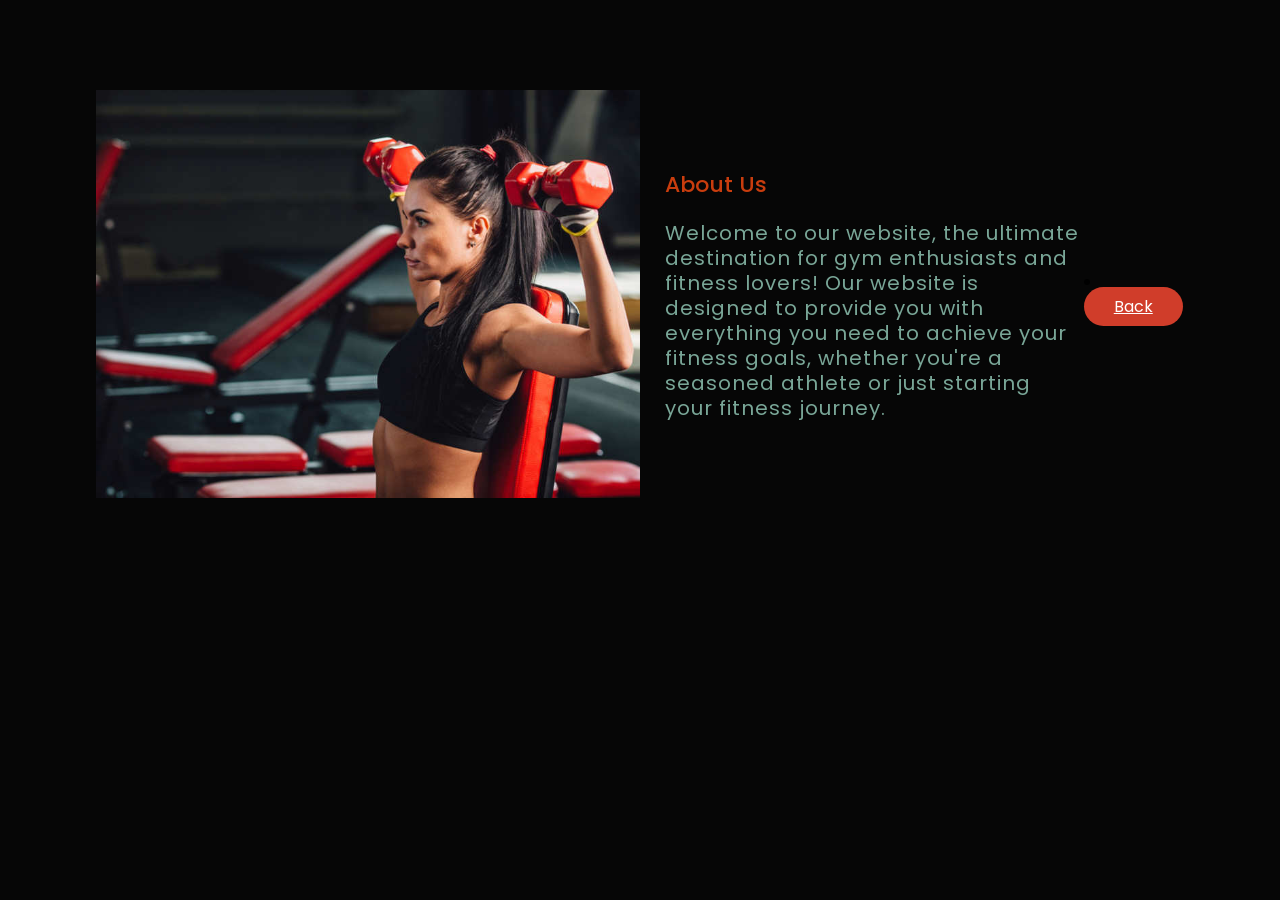
<file: about.html>
<!DOCTYPE html>
<!---Coding By CoderGirl!--->
<html lang="en">
<head>
  <meta charset="UTF-8">
  <meta name="viewport" content="width=device-width, initial-scale=1.0">
  <meta http-equiv="X-UA-Compatible" content="ie=edge">
  <!--<title> An About Us Page | CoderGirl </title>-->
  <!---Custom Css File!--->
  <link rel="stylesheet" href="about.css">
</head>
<body>
  <section class="about-us">
    <div class="about">
      <img src="images\women.jpg" class="pic">
      <div class="text">
        <h3>About Us</h3>
          <p>Welcome to our website, the ultimate destination for gym enthusiasts and fitness lovers! Our website is designed to provide you with everything you need to achieve your fitness goals, whether you're a seasoned athlete or just starting your fitness journey.</p>
        </div>
        <li>
					<a href="index.html" class="btnnn">Back</a>
				</li>
      </div>
    </div>
  </section>
</body>
</html>
</file>
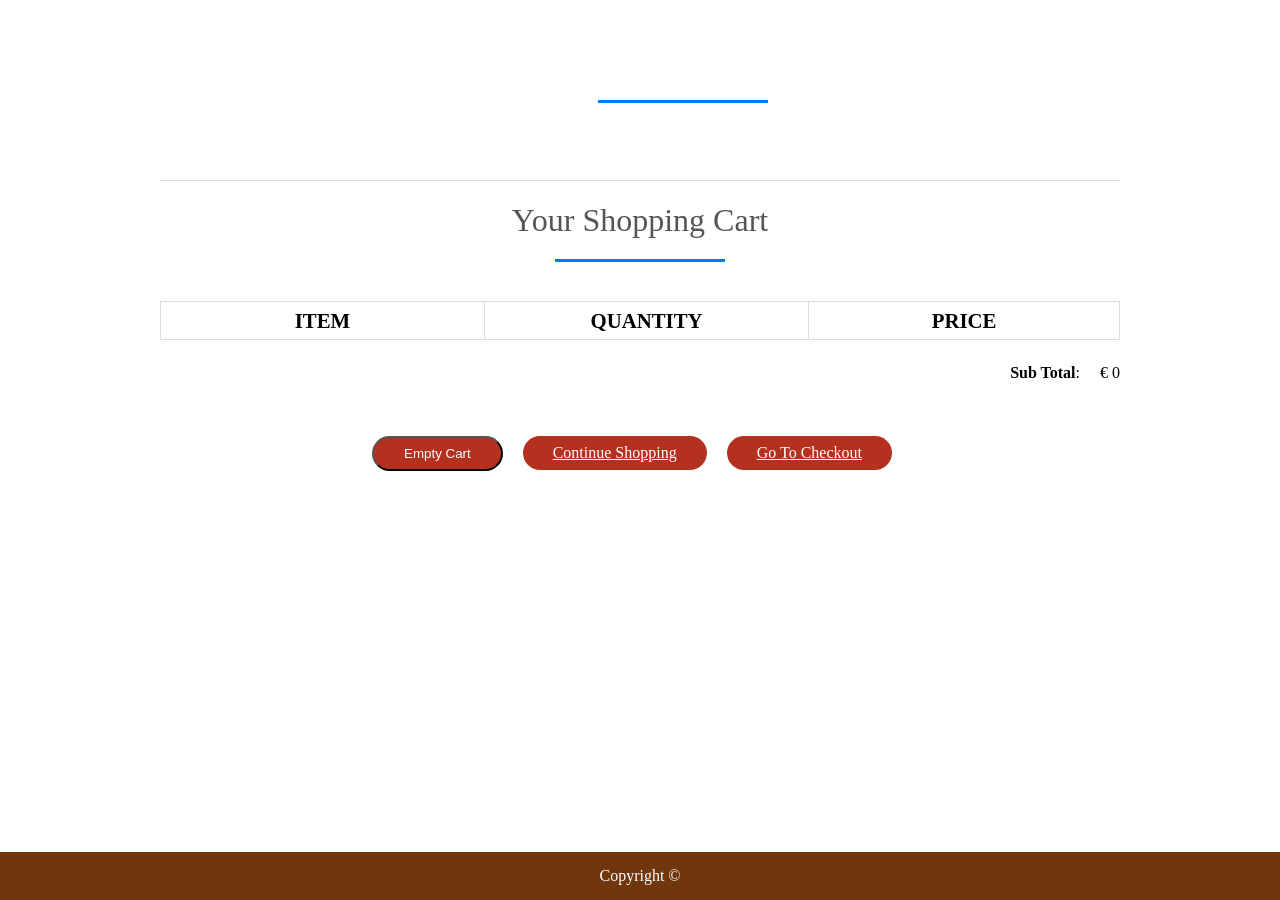
<file: cart.html>
<!DOCTYPE html>
<html>
<head>
<title>Your Shopping Cart</title>
<meta charset="utf-8" />
<link rel="stylesheet" href="style.css" media="screen" type="text/css" />
<script type="text/javascript" src="http://ajax.googleapis.com/ajax/libs/jquery/2.0.3/jquery.min.js"></script>
<script type="text/javascript" src="jquery.store.js"></script>
</head>

<body>

<div id="site">
	<header id="masthead">
		<h1></h1>
	</header>
	<div id="content">
		<h1>Your Shopping Cart</h1>
		<form id="shopping-cart" action="cart.html" method="post">
			<table class="shopping-cart">
			  <thead>
				<tr>
					<th scope="col">Item</th>
					<th scope="col">Quantity</th>
					<th scope="col" colspan="2">Price</th>
				</tr>
			  </thead>
			  <tbody>
			  
			  </tbody>
			</table>
			<p id="sub-total">
				<strong>Sub Total</strong>: <span id="stotal"></span>
			</p>
			<ul id="shopping-cart-actions">
				<li>
					<input type="submit" name="delete" id="empty-cart" class="btnn" value="Empty Cart" />
				</li>
				<li>
					<a href="product.html" class="btnn">Continue Shopping</a>
				</li>
				<li>
					<a href="checkout.html" class="btnn">Go To Checkout</a>
				</li>
			</ul>
		</form>
	</div>
	
	

</div>

<footer id="site-info">
		Copyright &copy; 
	</footer>

</body>
</html>
</file>
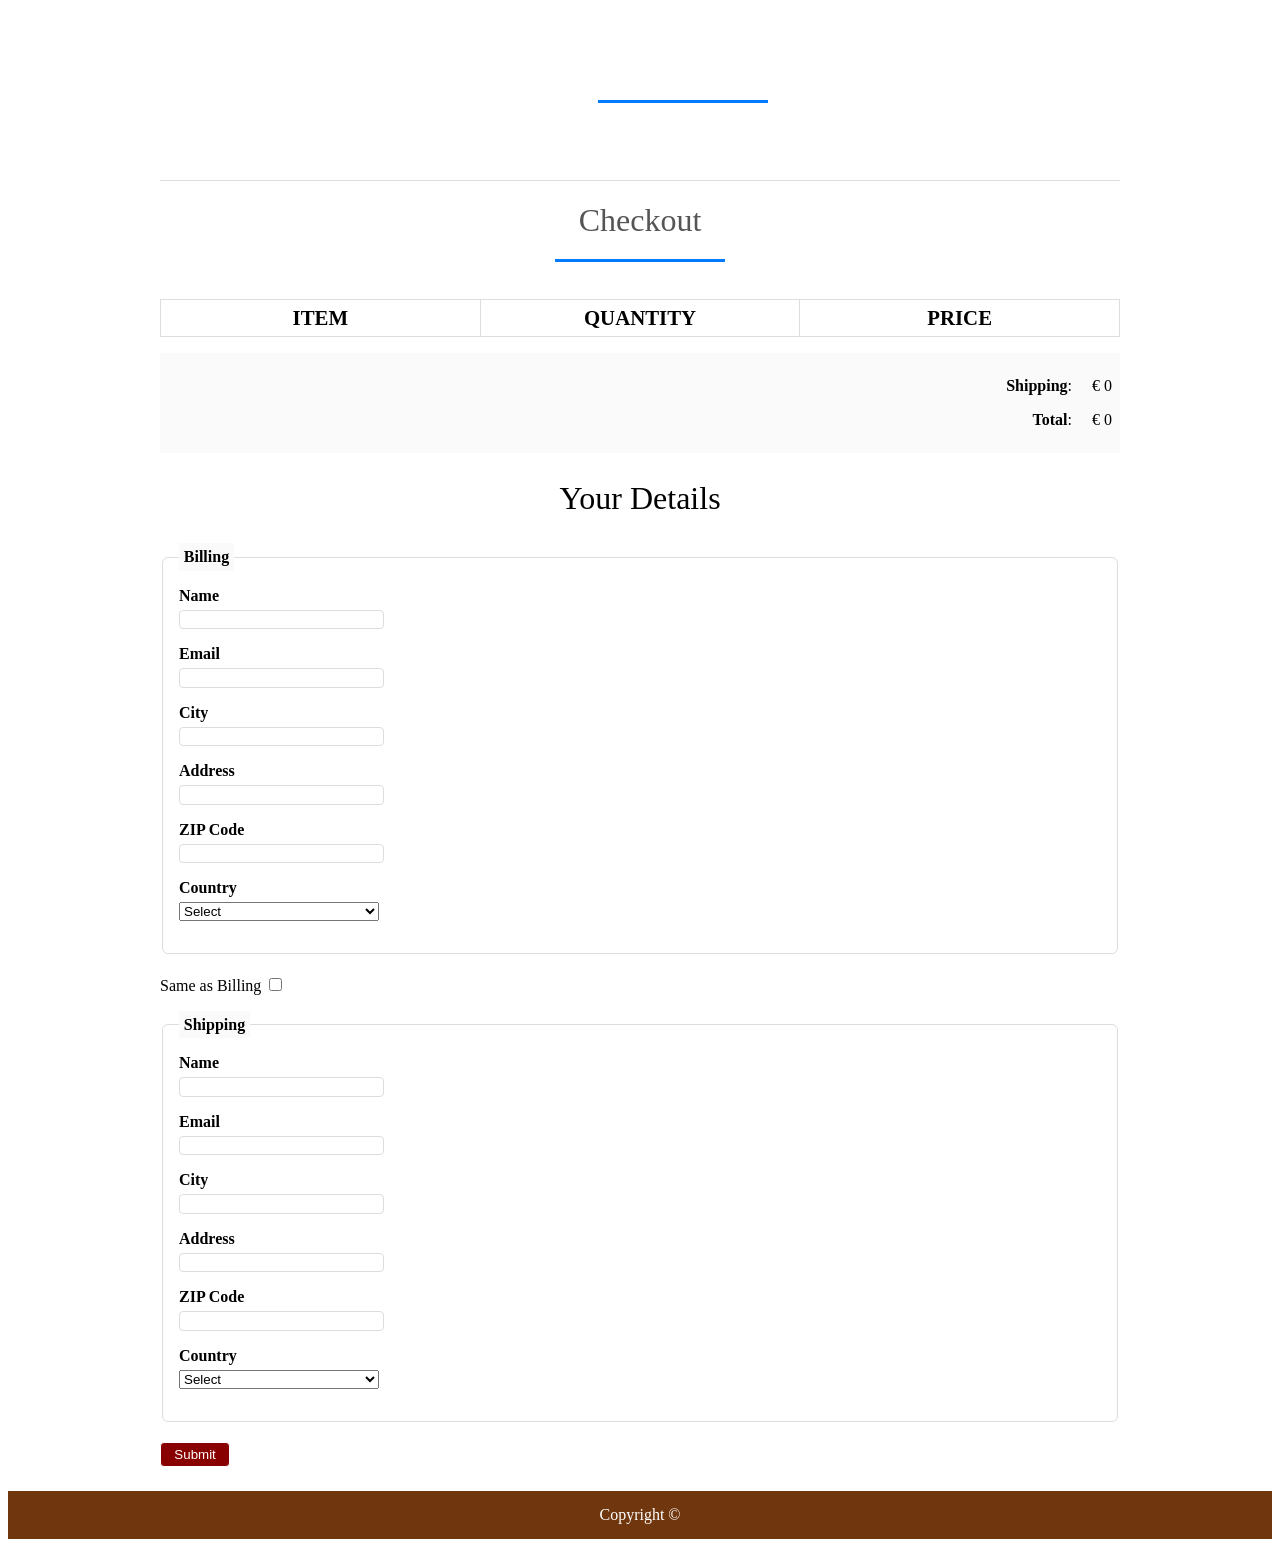
<file: checkout.html>
<!DOCTYPE html>
<html>
<head>
<title>Checkout</title>
<meta charset="utf-8" />
<link rel="stylesheet" href="style.css" media="screen" type="text/css" />
<script type="text/javascript" src="http://ajax.googleapis.com/ajax/libs/jquery/2.0.3/jquery.min.js"></script>
<script type="text/javascript" src="jquery.store.js"></script>
</head>

<body id="checkout-page">

<div id="site">
	<header id="masthead">
		<h1></h1>
	</header>
	<div id="content">
		<h1>Checkout</h1>
			<table id="checkout-cart" class="shopping-cart">
			  <thead>
				<tr>
					<th scope="col">Item</th>
					<th scope="col">Quantity</th>
					<th scope="col">Price</th>
				</tr>
			  </thead>
			  <tbody>
			  
			  </tbody>
			</table>
		 <div id="pricing">
			
			<p id="shipping">
				<strong>Shipping</strong>: <span id="sshipping"></span>
			</p>
			
			<p id="sub-total">
				<strong>Total</strong>: <span id="stotal"></span>
			</p>
		 </div>
		 
		 <form action="order.html" method="post" id="checkout-order-form">
		 	<h2>Your Details</h2>
		 	
		 	<fieldset id="fieldset-billing">
		 		<legend>Billing</legend>
		 		<div>
		 			<label for="name">Name</label>
		 			<input type="text" name="name" id="name" data-type="string" data-message="This field cannot be empty" />
		 		</div>
		 		<div>
		 			<label for="email">Email</label>
		 			<input type="text" name="email" id="email" data-type="expression" data-message="Not a valid email address" />
		 		</div>
		 		<div>
		 			<label for="city">City</label>
		 			<input type="text" name="city" id="city" data-type="string" data-message="This field cannot be empty" />
		 		</div>
		 		<div>
		 			<label for="address">Address</label>
		 			<input type="text" name="address" id="address" data-type="string" data-message="This field cannot be empty" />
		 		</div>
		 		<div>
		 			<label for="zip">ZIP Code</label>
		 			<input type="text" name="zip" id="zip" data-type="string" data-message="This field cannot be empty" />
		 		</div>
		 		<div>
		 			<label for="country">Country</label>
		 			<select name="country" id="country" data-type="string" data-message="This field cannot be empty">
		 				<option value="">Select</option>
		 				<option value="IN">India</option>
						 <option value="De">Other</option>
		 			</select>
		 		</div>
		 	</fieldset>
		 	
		 	<div id="shipping-same">Same as Billing <input type="checkbox" id="same-as-billing" value=""/></div>
		 	
		 	<fieldset id="fieldset-shipping">
		 		
		 		<legend>Shipping</legend>
		 		
		 		<div>
		 			<label for="sname">Name</label>
		 			<input type="text" name="sname" id="sname" data-type="string" data-message="This field cannot be empty" />
		 		</div>
		 		<div>
		 			<label for="semail">Email</label>
		 			<input type="text" name="semail" id="semail" data-type="expression" data-message="Not a valid email address" />
		 		</div>
		 		<div>
		 			<label for="scity">City</label>
		 			<input type="text" name="scity" id="scity" data-type="string" data-message="This field cannot be empty" />
		 		</div>
		 		<div>
		 			<label for="saddress">Address</label>
		 			<input type="text" name="saddress" id="saddress" data-type="string" data-message="This field cannot be empty" />
		 		</div>
		 		<div>
		 			<label for="szip">ZIP Code</label>
		 			<input type="text" name="szip" id="szip" data-type="string" data-message="This field cannot be empty" />
		 		</div>
		 		<div>
		 			<label for="scountry">Country</label>
		 			<select name="scountry" id="scountry" data-type="string" data-message="This field cannot be empty">
		 				<option value="">Select</option>
		 				<option value="De">Denmark</option>
		 				<option value="IN">India</option>
		 			</select>
		 		</div>
		 	</fieldset>
		 	
		 	<p><input type="submit" id="submit-order" value="Submit" class="btn" /></p>
		 
		 </form>
	</div>
	
	

</div>

<footer id="site-info">
		Copyright &copy;
	</footer>

</body>
</html>
</file>
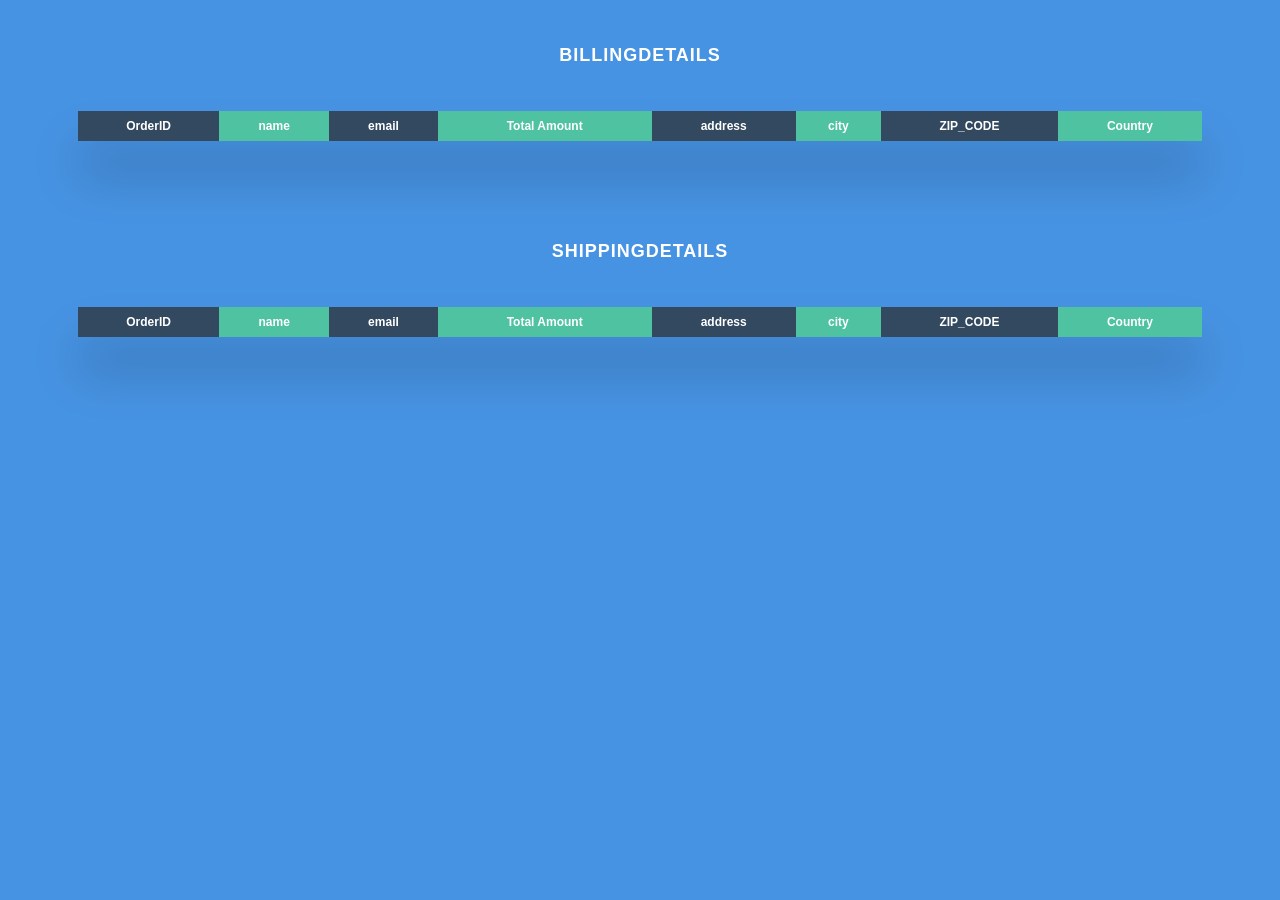
<file: DisplayAllOrders.html>
<!DOCTYPE html>
<html lang="en">

<head>
    <meta charset="UTF-8">
    <meta http-equiv="X-UA-Compatible" content="IE=edge">
    <meta name="viewport" content="width=device-width, initial-scale=1.0">
    <title>Document</title>
</head>
<style>
    *{
        box-sizing: border-box;
        -webkit-box-sizing: border-box;
        -moz-box-sizing: border-box;
    }
    body{
        font-family: Helvetica;
        -webkit-font-smoothing: antialiased;
        background: rgba( 71, 147, 227, 1);
    }
    h2{
        text-align: center;
        font-size: 18px;
        text-transform: uppercase;
        letter-spacing: 1px;
        color: white;
        padding: 30px 0;
    }
    
    /* Table Styles */
    
    .table-wrapper{
        margin: 10px 70px 70px;
        box-shadow: 0px 35px 50px rgba( 0, 0, 0, 0.2 );
    }
    
    .fl-table {
        border-radius: 5px;
        font-size: 12px;
        font-weight: normal;
        border: none;
        border-collapse: collapse;
        width: 100%;
        max-width: 100%;
        white-space: nowrap;
        background-color: white;
    }
    
    .fl-table td, .fl-table th {
        text-align: center;
        padding: 8px;
    }
    
    .fl-table td {
        border-right: 1px solid #f8f8f8;
        font-size: 12px;
    }
    
    .fl-table thead th {
        color: #ffffff;
        background: #4FC3A1;
    }
    
    
    .fl-table thead th:nth-child(odd) {
        color: #ffffff;
        background: #324960;
    }
    
    .fl-table tr:nth-child(even) {
        background: #F8F8F8;
    }
    
    /* Responsive */
    
    @media (max-width: 767px) {
        .fl-table {
            display: block;
            width: 100%;
        }
        .table-wrapper:before{
            content: "Scroll horizontally >";
            display: block;
            text-align: right;
            font-size: 11px;
            color: white;
            padding: 0 0 10px;
        }
        .fl-table thead, .fl-table tbody, .fl-table thead th {
            display: block;
        }
        .fl-table thead th:last-child{
            border-bottom: none;
        }
        .fl-table thead {
            float: left;
        }
        .fl-table tbody {
            width: auto;
            position: relative;
            overflow-x: auto;
        }
        .fl-table td, .fl-table th {
            padding: 20px .625em .625em .625em;
            height: 60px;
            vertical-align: middle;
            box-sizing: border-box;
            overflow-x: hidden;
            overflow-y: auto;
            width: 120px;
            font-size: 13px;
            text-overflow: ellipsis;
        }
        .fl-table thead th {
            text-align: left;
            border-bottom: 1px solid #f7f7f9;
        }
        .fl-table tbody tr {
            display: table-cell;
        }
        .fl-table tbody tr:nth-child(odd) {
            background: none;
        }
        .fl-table tr:nth-child(even) {
            background: transparent;
        }
        .fl-table tr td:nth-child(odd) {
            background: #F8F8F8;
            border-right: 1px solid #E6E4E4;
        }
        .fl-table tr td:nth-child(even) {
            border-right: 1px solid #E6E4E4;
        }
        .fl-table tbody td {
            display: block;
            text-align: center;
        }
    }
</style>

<body>
    <h2>BillingDetails</h2>
<div class="table-wrapper">
    <table class="fl-table" id="orderTable">
        <thead>
        <tr>
            <th>OrderID</th>
            <th>name</th>
            <th>email</th>
            <th>Total Amount</th>
            <th>address</th>
            <th>city</th>
            <th>ZIP_CODE</th>
            <th>Country</th>

        </tr>
        </thead>
        <tbody>
        <tbody>
    </table>
</div>
<h2>ShippingDetails</h2>
<div class="table-wrapper">
    <table class="fl-table" id="shippingTable">
        <thead>
        <tr>
            <th>OrderID</th>
            <th>name</th>
            <th>email</th>
            <th>Total Amount</th>
            <th>address</th>
            <th>city</th>
            <th>ZIP_CODE</th>
            <th>Country</th>
        </tr>
        </thead>
        <tbody>
        <tbody>
    </table>
</div>
<script src="./DisplayAllOrders.js"></script>
</body>

</html>
</file>
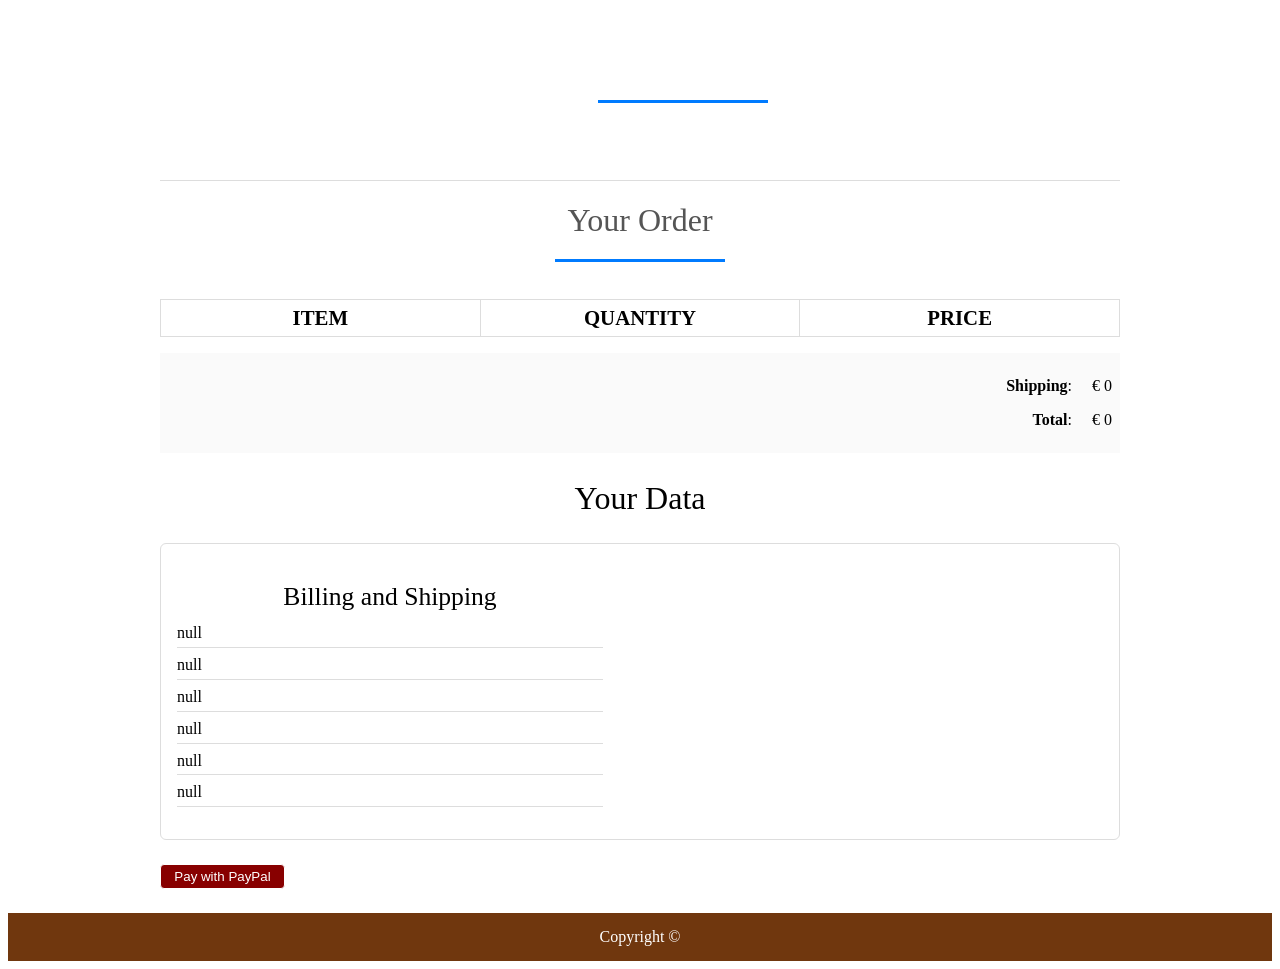
<file: order.html>
<!DOCTYPE html>
<html>
<head>
<title>Your Order</title>
<meta charset="utf-8" />
<link rel="stylesheet" href="style.css" media="screen" type="text/css" />

<script type="text/javascript" src="http://ajax.googleapis.com/ajax/libs/jquery/2.0.3/jquery.min.js"></script>
<script type="text/javascript" src="jquery.store.js"></script>
</head>

<body id="checkout-page">

<div id="site">
	<header id="masthead">
		<h1></h1>
	</header>
	<div id="content">
		<h1>Your Order</h1>
			<table id="checkout-cart" class="shopping-cart">
			  <thead>
				<tr>
					<th scope="col">Item</th>
					<th scope="col">Quantity</th>
					<th scope="col">Price</th>
				</tr>
			  </thead>
			  <tbody>
			  
			  </tbody>
			</table>
		 <div id="pricing">
			
			<p id="shipping">
				<strong>Shipping</strong>: <span id="sshipping"></span>
			</p>
			
			<p id="sub-total">
				<strong>Total</strong>: <span id="stotal"></span>
			</p>
		 </div>
		 
		 <div id="user-details">
		 	<h2>Your Data</h2>
		 	<div id="user-details-content"></div>
		 </div>
		 
		 
		 
		 
<form id="paypal-form" action="orderPlaced.html" method="post">
	<input type="hidden" name="cmd" value="_cart" />
	<input type="hidden" name="upload" value="1" />
	<input type="hidden" name="business" value="" />
        
	<input type="hidden" name="currency_code" value="" />
	<input type="submit" id="paypal-btn" class="btn SubmitHandlerButton" value="Pay with PayPal" />
</form>
		 
		 
	</div>
	
	

</div>

<footer id="site-info">
		Copyright &copy; 
	</footer>


	<script src="./order.js"></script>
</body>
</html>
</file>
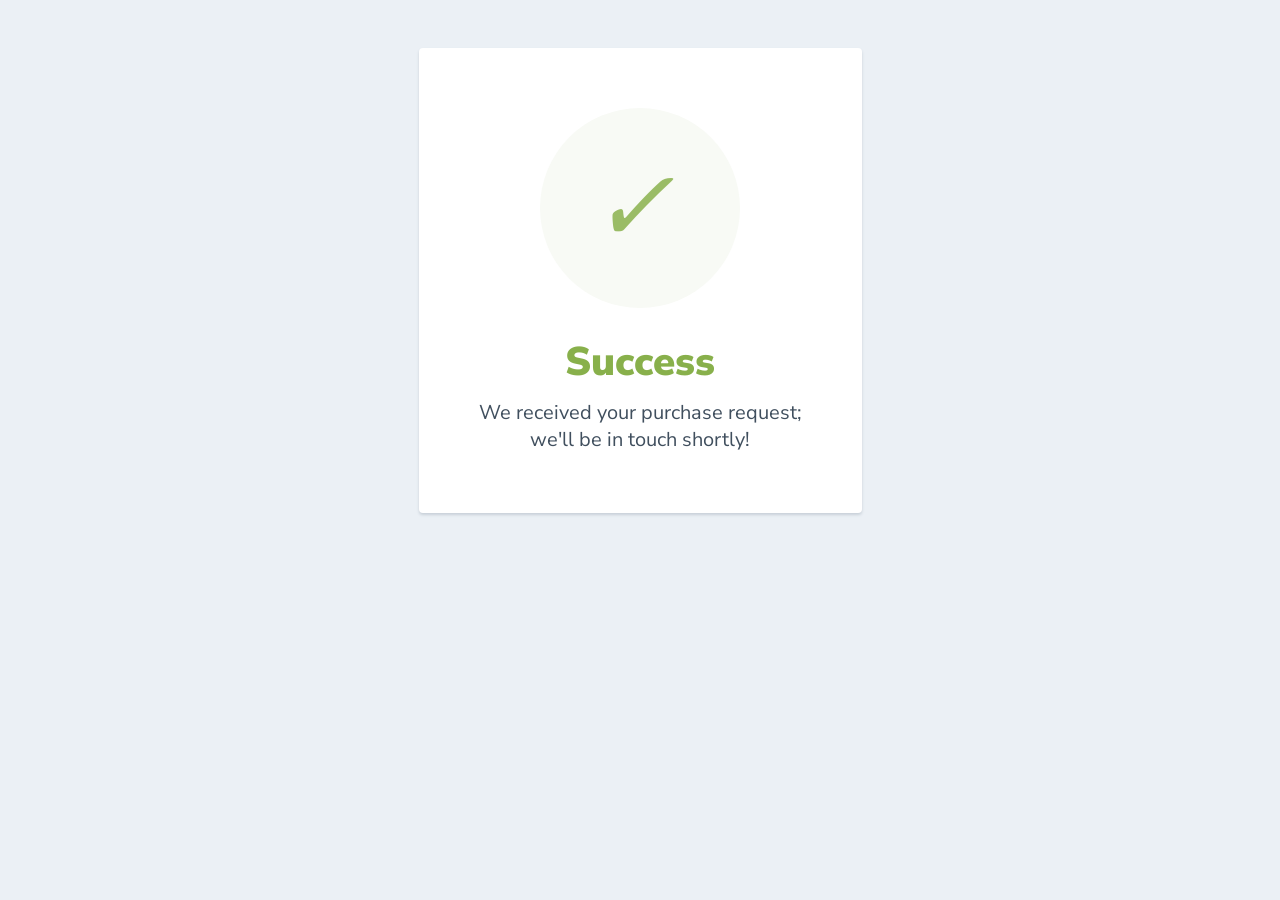
<file: orderPlaced.html>
<html>
  <head>
    <link href="https://fonts.googleapis.com/css?family=Nunito+Sans:400,400i,700,900&display=swap" rel="stylesheet">
  </head>
    <style>
      body {
        text-align: center;
        padding: 40px 0;
        background: #EBF0F5;
      }
        h1 {
          color: #88B04B;
          font-family: "Nunito Sans", "Helvetica Neue", sans-serif;
          font-weight: 900;
          font-size: 40px;
          margin-bottom: 10px;
        }
        p {
          color: #404F5E;
          font-family: "Nunito Sans", "Helvetica Neue", sans-serif;
          font-size:20px;
          margin: 0;
        }
      i {
        color: #9ABC66;
        font-size: 100px;
        line-height: 200px;
        margin-left:-15px;
      }
      .card {
        background: white;
        padding: 60px;
        border-radius: 4px;
        box-shadow: 0 2px 3px #C8D0D8;
        display: inline-block;
        margin: 0 auto;
      }
    </style>
    <body>
      <div class="card">
      <div style="border-radius:200px; height:200px; width:200px; background: #F8FAF5; margin:0 auto;">
        <i class="checkmark">✓</i>
      </div>
        <h1>Success</h1> 
        <p>We received your purchase request;<br/> we'll be in touch shortly!</p>
      </div>
    </body>
</html>
</file>
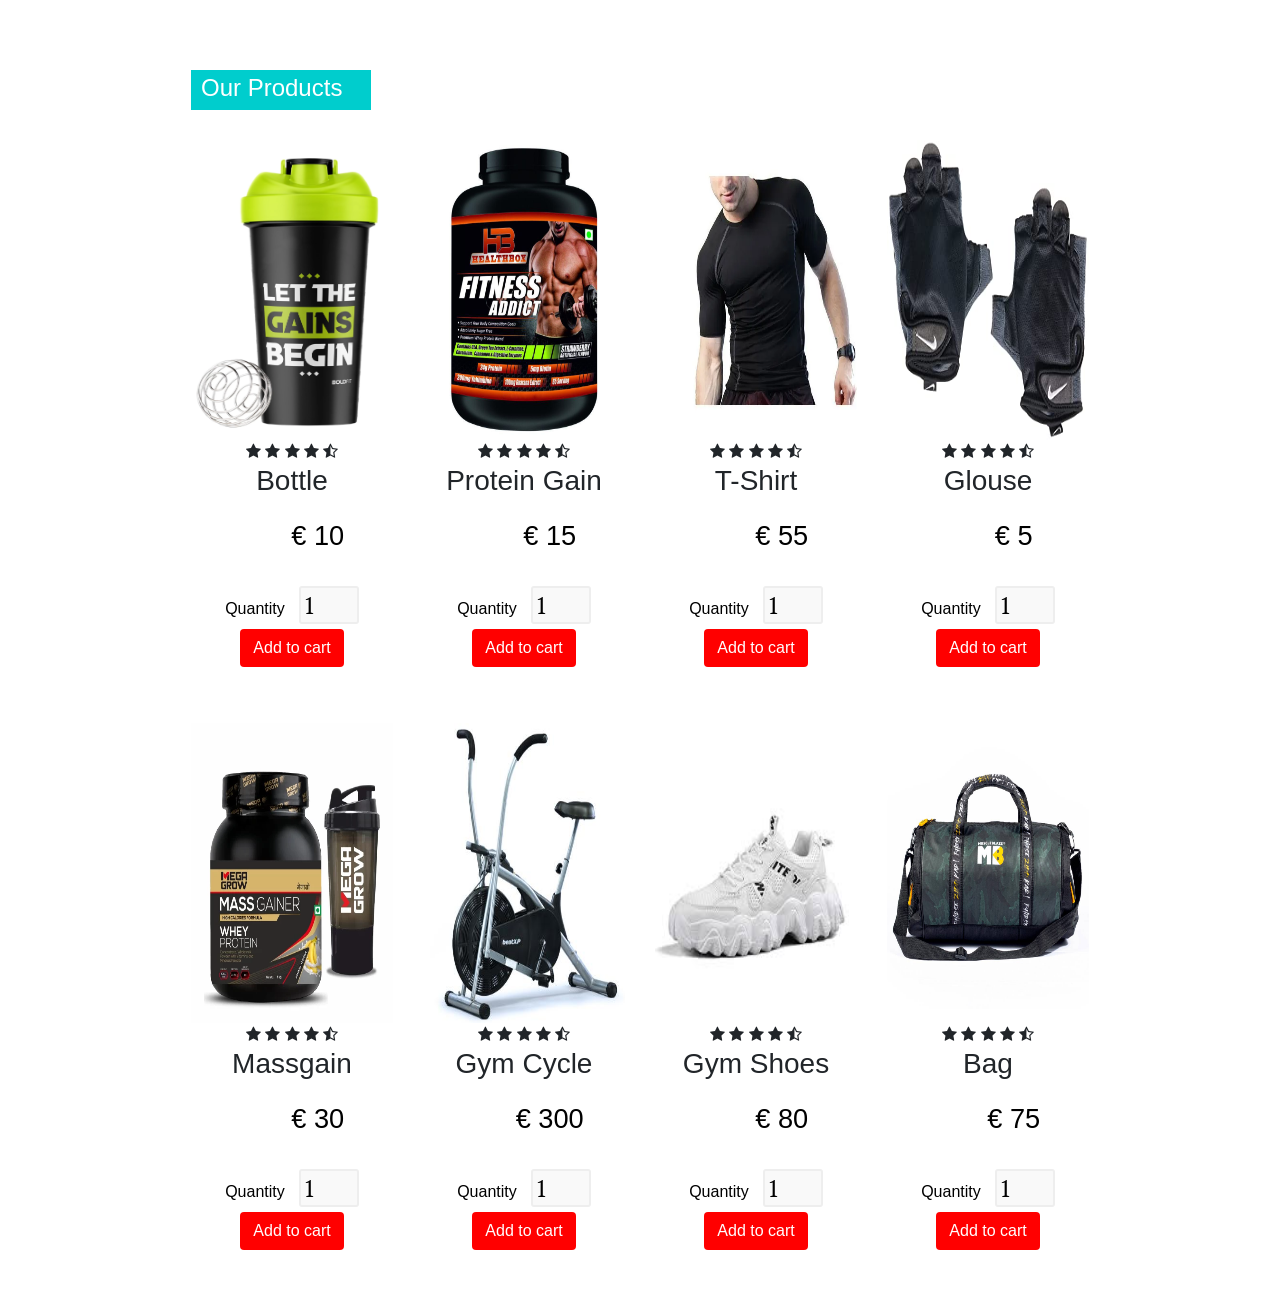
<file: product.html>
<!DOCTYPE html>
<html>
<head>
	<title>Product Page</title>
	<link rel="stylesheet" href="style.css" media="screen" type="text/css" />
<link rel="stylesheet" href="https://stackpath.bootstrapcdn.com/bootstrap/4.4.1/css/bootstrap.min.css">
<link rel="stylesheet" href="https://stackpath.bootstrapcdn.com/font-awesome/4.7.0/css/font-awesome.min.css">
<script type="text/javascript" src="http://ajax.googleapis.com/ajax/libs/jquery/2.0.3/jquery.min.js"></script>
<script type="text/javascript" src="jquery.store.js"></script>
<script src="https://stackpath.bootstrapcdn.com/bootstrap/4.4.1/js/bootstrap.min.js"></script>

</head>
<body>

	<section class="new-arrivals">
		<div id="site">
			<div class="container">
				<div class="title-box">
				<h2>Our Products</h2>
				</div>
				<div class="row">
					<div class="col-md-3">
					<div class="product-top">
						<img src="images\bottle.png">
						<div class="overlay-right">
							<button type="button" class="btn btn-secondary" title="Quick Shop">
							<i class="fa fa-eye"></i>
							</button>
							
							<button type="button" class="btn btn-secondary" title="Add to Wishlist">
							<i class="fa fa-heart-o"></i>
							</button>
							
							<button type="button" class="btn btn-secondary" title="Add to Cart">
							<i class="fa fa-shopping-cart"></i>
							</button>
						</div>
					</div>
					 
					
					<div class="product-bottom text-center">
					<i class="fa fa-star"></i>
					<i class="fa fa-star"></i>
					<i class="fa fa-star"></i>
					<i class="fa fa-star"></i>
					<i class="fa fa-star-half-o"></i>
					<h3>Bottle</h3>
					<div class="product-description" data-name="Bottle" data-price="10">
						
						<p class="product-price">&euro; 10</p>
						<form class="add-to-cart" action="cart.html" method="post">
									<div>
										<label for="qty-2">Quantity</label>
										<input type="text" name="qty-2" id="qty-2" class="qty" value="1" />
									</div>
									<p><input type="submit" value="Add to cart" class="btn" /></p>
								</form>
								
					</div>
					</div>
					</div>
		
					
					<div class="col-md-3">
					<div class="product-top">
						<img src="images\fitness.jpg">
						<div class="overlay-right">
							<button type="button" class="btn btn-secondary" title="Quick Shop">
							<i class="fa fa-eye"></i>
							</button>
							
							<button type="button" class="btn btn-secondary" title="Add to Wishlist">
							<i class="fa fa-heart-o"></i>
							</button>
							
							<button type="button" class="btn btn-secondary" title="Add to Cart">
							<i class="fa fa-shopping-cart"></i>
							</button>
						</div>
					</div>
					
					
					<div class="product-bottom text-center">
					<i class="fa fa-star"></i>
					<i class="fa fa-star"></i>
					<i class="fa fa-star"></i>
					<i class="fa fa-star"></i>
					<i class="fa fa-star-half-o"></i>
					<h3>Protein Gain</h3>
					<div class="product-description" data-name="Protein Gain" data-price="15">
						
						<p class="product-price">&euro; 15</p>
						<form class="add-to-cart" action="cart.html" method="post">
									<div>
										<label for="qty-2">Quantity</label>
										<input type="text" name="qty-2" id="qty-2" class="qty" value="1" />
									</div>
									<p><input type="submit" value="Add to cart" class="btn" /></p>
								</form>
								
					</div>
					</div>
					</div>
		
		
		
					<div class="col-md-3">
					<div class="product-top">
						<img src="images\tees1.webp">
						<div class="overlay-right">
							<button type="button" class="btn btn-secondary" title="Quick Shop">
							<i class="fa fa-eye"></i>
							</button>
							
							<button type="button" class="btn btn-secondary" title="Add to Wishlist">
							<i class="fa fa-heart-o"></i>
							</button>
							
							<button type="button" class="btn btn-secondary" title="Add to Cart">
							<i class="fa fa-shopping-cart"></i>
							</button>
						</div>
					</div>
					
					
					<div class="product-bottom text-center">
					<i class="fa fa-star"></i>
					<i class="fa fa-star"></i>
					<i class="fa fa-star"></i>
					<i class="fa fa-star"></i>
					<i class="fa fa-star-half-o"></i>
					<h3>T-Shirt</h3>
					<div class="product-description" data-name="T-Shirt" data-price="55">
						
						<p class="product-price">&euro; 55</p>
						<form class="add-to-cart" action="cart.html" method="post">
									<div>
										<label for="qty-2">Quantity</label>
										<input type="text" name="qty-2" id="qty-2" class="qty" value="1" />
									</div>
									<p><input type="submit" value="Add to cart" class="btn" /></p>
								</form>
								
					</div>
					</div>
					</div>
		
		
		
					<div class="col-md-3">
					<div class="product-top">
						<img src="images\glouses.jpg">
						<div class="overlay-right">
							<button type="button" class="btn btn-secondary" title="Quick Shop">
							<i class="fa fa-eye"></i>
							</button>
							
							<button type="button" class="btn btn-secondary" title="Add to Wishlist">
							<i class="fa fa-heart-o"></i>
							</button>
							
							<button type="button" class="btn btn-secondary" title="Add to Cart">
							<i class="fa fa-shopping-cart"></i>
							</button>
						</div>
					</div>
					
					
					<div class="product-bottom text-center">
					<i class="fa fa-star"></i>
					<i class="fa fa-star"></i>
					<i class="fa fa-star"></i>
					<i class="fa fa-star"></i>
					<i class="fa fa-star-half-o"></i>
					<h3>Glouse</h3>
					<div class="product-description" data-name="Glouse" data-price="3">
						
						<p class="product-price">&euro; 5</p>
						<form class="add-to-cart" action="cart.html" method="post">
									<div>
										<label for="qty-2">Quantity</label>
										<input type="text" name="qty-2" id="qty-2" class="qty" value="1" />
									</div>
									<p><input type="submit" value="Add to cart" class="btn" /></p>
								</form>
								
					</div>
					</div>
					</div>			
		
				</div>
		
		
		
			<div class="row">
					<div class="col-md-3">
					<div class="product-top">
						<img src="images\Mb.webp">
						<div class="overlay-right">
							<button type="button" class="btn btn-secondary" title="Quick Shop">
							<i class="fa fa-eye"></i>
							</button>
							
							<button type="button" class="btn btn-secondary" title="Add to Wishlist">
							<i class="fa fa-heart-o"></i>
							</button>
							
							<button type="button" class="btn btn-secondary" title="Add to Cart">
							<i class="fa fa-shopping-cart"></i>
							</button>
						</div>
					</div>
					
					
					<div class="product-bottom text-center">
					<i class="fa fa-star"></i>
					<i class="fa fa-star"></i>
					<i class="fa fa-star"></i>
					<i class="fa fa-star"></i>
					<i class="fa fa-star-half-o"></i>
					<h3>Massgain</h3>
					<div class="product-description" data-name="Massgain" data-price="31">
						
						<p class="product-price">&euro; 30</p>
						<form class="add-to-cart" action="cart.html" method="post">
									<div>
										<label for="qty-2">Quantity</label>
										<input type="text" name="qty-2" id="qty-2" class="qty" value="1" />
									</div>
									<p><input type="submit" value="Add to cart" class="btn" /></p>
								</form>
								
					</div>
					</div>
					</div>
		
					
					<div class="col-md-3">
					<div class="product-top">
						<img src="images\gym cycle.jpg">
						<div class="overlay-right">
							<button type="button" class="btn btn-secondary" title="Quick Shop">
							<i class="fa fa-eye"></i>
							</button>
							
							<button type="button" class="btn btn-secondary" title="Add to Wishlist">
							<i class="fa fa-heart-o"></i>
							</button>
							
							<button type="button" class="btn btn-secondary" title="Add to Cart">
							<i class="fa fa-shopping-cart"></i>
							</button>
						</div>
					</div>
					
					
					<div class="product-bottom text-center">
					<i class="fa fa-star"></i>
					<i class="fa fa-star"></i>
					<i class="fa fa-star"></i>
					<i class="fa fa-star"></i>
					<i class="fa fa-star-half-o"></i>
					<h3>Gym Cycle</h3>
					<div class="product-description" data-name="Gym Cycle" data-price="300">
						
						<p class="product-price">&euro; 300</p>
						<form class="add-to-cart" action="cart.html" method="post">
									<div>
										<label for="qty-2">Quantity</label>
										<input type="text" name="qty-2" id="qty-2" class="qty" value="1" />
									</div>
									<p><input type="submit" value="Add to cart" class="btn" /></p>
								</form>
								
					</div>
					</div>
					</div>
		
		
		
					<div class="col-md-3">
					<div class="product-top">
						<img src="images\download.jpeg">
						<div class="overlay-right">
							<button type="button" class="btn btn-secondary" title="Quick Shop">
							<i class="fa fa-eye"></i>
							</button>
							
							<button type="button" class="btn btn-secondary" title="Add to Wishlist">
							<i class="fa fa-heart-o"></i>
							</button>
							
							<button type="button" class="btn btn-secondary" title="Add to Cart">
							<i class="fa fa-shopping-cart"></i>
							</button>
						</div>
					</div>
					
					
					<div class="product-bottom text-center">
					<i class="fa fa-star"></i>
					<i class="fa fa-star"></i>
					<i class="fa fa-star"></i>
					<i class="fa fa-star"></i>
					<i class="fa fa-star-half-o"></i>
					<h3>Gym Shoes</h3>
					<div class="product-description" data-name="Gym Shoes" data-price="89">
						
						<p class="product-price">&euro; 80</p>
						<form class="add-to-cart" action="cart.html" method="post">
									<div>
										<label for="qty-2">Quantity</label>
										<input type="text" name="qty-2" id="qty-2" class="qty" value="1" />
									</div>
									<p><input type="submit" value="Add to cart" class="btn" /></p>
								</form>
								
					</div>
					</div>
					</div>
		
		
		
					<div class="col-md-3">
					<div class="product-top">
						<img src="images\bag.jpg">
						<div class="overlay-right">
							<button type="button" class="btn btn-secondary" title="Quick Shop">
							<i class="fa fa-eye"></i>
							</button>
							
							<button type="button" class="btn btn-secondary" title="Add to Wishlist">
							<i class="fa fa-heart-o"></i>
							</button>
							
							<button type="button" class="btn btn-secondary" title="Add to Cart">
							<i class="fa fa-shopping-cart"></i>
							</button>
						</div>
					</div>
					
					
					<div class="product-bottom text-center">
					<i class="fa fa-star"></i>
					<i class="fa fa-star"></i>
					<i class="fa fa-star"></i>
					<i class="fa fa-star"></i>
					<i class="fa fa-star-half-o"></i>
					<h3>Bag</h3>
					<div class="product-description" data-name="Bag" data-price="75">
						
						<p class="product-price">&euro; 75</p>
						<form class="add-to-cart" action="cart.html" method="post">
									<div>
										<label for="qty-2">Quantity</label>
										<input type="text" name="qty-2" id="qty-2" class="qty" value="1" />
									</div>
									<p><input type="submit" value="Add to cart" class="btn" /></p>
								</form>
								
					</div>
					</div>
					</div>	
				</div>
		
		
		
		
		
		
			</div>
		</div>
		</section>
</body>
</html>
</file>
<file: about.css>
@import url('https://fonts.googleapis.com/css2?family=Poppins:wght@200;300;400;500&display=swap');
*{
  margin: 0;
  padding: 0;
  box-sizing: border-box;
  font-family: 'Poppins', sans-serif;
}
.about-us{
  height: 100vh;
  width: 100%;
  padding: 90px 0;
  background: #060606;
}
.pic{
  width: 50%;
  height: 50%;
  display: flex;
}
.about{
  width: 1130px;
  max-width: 85%;
  margin: 0 auto;
  display: flex;
  align-items: center;
  justify-content: space-around;
  transition: transform 0.5s;
}

.text{
  width: 540px;
}
.text h2{
  font-size: 90px;
  font-weight: 600;
  margin-bottom: 10px;

}
.text h3{
  font-size: 22px;
  font-weight: 500;
  margin-bottom: 20px;
  padding-left: 25px;
  color: rgb(201, 61, 14);
}
span{
  color: #a0d2e9;
}
.text p{
  font-size: 20px;
  line-height: 25px;
  letter-spacing: 1px;
  padding-left: 25px;
  color: rgb(121, 166, 151);
}
.data{
  margin-top: 30px;
}
.hire{
  font-size: 18px;
  background: #96cbec;
  color: #fff;
  text-decoration: none;
  border: none;
  padding: 8px 25px;
  border-radius: 6px;
  transition: 0.5s;
}
.hire:hover{
  background: #000;
  border: 1px solid #85c8f5;
}
.btnnn{
  margin-top: 1000px;
  margin-bottom: 3px;
  background: #d03d2a;
  color: #fff;
  padding: 8px 30px;
  margin: 30px 0;
  border-radius: 30px;
  transition: background 0.5s;
}
</file>
<file: style.css>
@import url(http://fonts.googleapis.com/css?family=PT+Serif:400,700,400italic);
$itemGrow: 1.2;
$duration: 250ms;


*{
	margin:0;
	padding: 0;
}

#nav-bar
{
	position:sticky;
	top: 0;
	z-index: 10;
	
	
}
/* Add a black background color to the top navigation bar */
.topnav 
{
  	overflow: hidden;
	
 	
}

/* Style the links inside the navigation bar */
.topnav a 
{
  float: left;
  display: block;
  color: black;
  text-align: center;
  padding: 26px 16px;
  text-decoration: none;
  font-size: 17px;
  
}

/* Change the color of links on hover */
.topnav a:hover {
  background-color: #ddd;
  color: black;
}

/* Style the "active" element to highlight the current page */
.topnav a.active {
  background-color: #00CDCD;
  
}

.navbarNav ul .li
{
	color: white;
	background-color: black;
}

.topnav a 
{
  	background-color: white;
	font-size: 20px;
  
}
.navbar-brand img
{
	height:100px;
	padding-left:0;
	
}

.navbar-nav li
{
	padding: 0 10px;
}

.navbar-nav li a
{
	float: right;
	text-align: left;
	font-size: 20px;
	background-color: #00CDCD;
	
  	
	
}


#nav-bar ul li a:hover
{
	color:#5e93cb!important;
}

.navbar
{
	background-color: #00CDCD;
	margin-bottom: 20px;
	
}

.navbar-toggler
{
	border: none;
	
}

.navbar-link
{
	color:#555!important;
	font-weight:600;
	font-size:16px;
}


#Slider
{
	
	width: auto;
	height: 240px;;
}



/*-----product images------*/
.featured-categories
{
	margin: 50px 0;
	
}

.featured-categories img
{
	width: 100%;
	padding: 20px 0;
	transition: 1s;
	cursor: pointer;
	height: 240px;
}

.featured-categories img:hover
{
	transform: scale(1.1)
}

/*---on sale---*/
.title-box
{
	background: #00CDCD;
	color: #fff;
	width: 180px;
	padding: 4px 10px;
	height: 40px;
	margin-bottom: 30px;
	display: flex;
	margin-top: 70px;
}



.title-box h2
{
	font-size: 24px;	
}
.title-box::after
{
	content: '';
	border-top: 40px #00cdcd;
	border-right: 50px solid transparent;
	position: absolute;
	display: flex;
	margin-top: -4px;
	margin-left: 170px;
}

h1, h2, h3, h4, h5, h6 {
	font-weight: normal;
	font-size: 50%;
}

#site {
	max-width: 960px;
	margin: 0 auto;
	padding: 0 1em;
}



/*-----product-top css-------*/

.product-top img
{
	width: 100%;
	height: 300px;
	transition: transform 0.5s;
	
}
.overlay-right
{
	display: block;
	opacity: 0;
	position: absolute;
	top: 10%;
	margin-left: 0;
	width: 70px;
	margin-bottom: 5%;
	margin-top: 5%;
	transition: transform 0.5s;
	
}
.overlay-right .fa
{
	cursor: pointer;
	background-color: #fff;
	color: #000;
	height: 35px;
	width: 35px;
	font-size: 20px;
	padding: 7px;
	margin-bottom: 5%;
	margin-top: 10px;;
	 

}
.overlay-right .btn-secondary
{
	background: none !important;
	border: none !important;
	box-shadow: none !important;
}
.product-top:hover .overlay-right
{
	opacity: 1;
	margin-left: 5%;
	transition: 0.5s;
}

.product-bottom h3
{
	font-size: 28px;
	padding-bottom: 10px; 
}

#masthead {
	margin-top: 3em;
	padding: 2em 0 0.5em 0;
	border-bottom: 1px solid #ddd;
}

#masthead h1 {
	margin: 0;
	font-size: 3.5em;
	overflow: hidden;
	padding-left: 85px;
	min-height: 82px;
	line-height: 2.3;
	
	
	
}

.tagline {
	float: right;
	color: #00CDCD;
	font-size: 14px;
	padding-top: 3.5em;
}

#products ul {
	margin: 1.5em 0;
	padding: 0;
	list-style: none;
	overflow: hidden;
}

#products li {
	float: left;
	width: 31%;
	margin: 0 1%;
	display: block;
}

.product-image {
	width: 100%;
	padding: 20px 0;
	transition: 5s;
	cursor: pointer;
	height: 300px;
	overflow: hidden;
	
}

.product-description {
	
	
	color: black;
	border-radius: 5px;
}

.product-name {
	text-align: center;
	color: black;
	margin: 0;
	font-size: 1.4em;
	
	
	text-transform: uppercase;
	letter-spacing: 0.1em;
}

.product-price {
	width: 2.7em;
	height: 2em;
	font-size: 1.7em;
	text-align: center;
	margin-left: 90px;
	background: #fff;
	color: black;
	
}

form.add-to-cart div
{
	text-align: center;
	color: black;

	
	
}

form.add-to-cart p 
{
	text-align: center;
	
	color: #00CDCD;
}

form.add-to-cart p .btn
{
	text-align: center;
	
	color: white;
	background: red;
	margin-bottom: 40px;
}


form input.qty {
	width: 60px;
	border: 2px solid #eee;
	font: 1.5em 'PT Serif', serif;
	background: #f9f9f9;
	color: #000;
	border-radius: 3px;
	margin-left: 0.4em;
	
}

.btn{
	display: inline-block;
	background: #800;
	color: white;
	
	padding: 0.3em 1em;
	text-align: center;
	border-radius: 4px;
	border: 1px solid white;
}
 a.btn {
	display: inline-block;
	background: #cc1400;
	color: #fff;
	font: 1em 'PT Serif', serif;
	padding: 0.3em 1em;
	text-align: center;
	border-radius: 4px;
	border: 1px solid #a00;
}


#slider
{
	width: 100%;
}

#about
{
	padding-top: 50px;
	padding-bottom: 50px;
	color:#555;
}


#about .btn
{
	margin-top:20px;
	margin-bottom:30px;
	
}

.about-content
{
	padding-top: 20px;
}

.skills-bar p
{
	margin-bottom:6px;
	font-weight: 600;
}

.progress-bar
{
	border-radius:16px;
}

.progress
{
	border-radius:16px!important;
	margin-bottom: 20px;
	
}

#services
{
	background: black;
	background-size: cover;
	background-position: center;
	color:#555!important;
	background-attachment: fixed;
	padding-top:50px;
	padding-bottom: 50px;
}



#services h1
{
	text-align: center;
	color:#fff!important;
	padding-bottom: 10px;
}

#services h1::after
{
	content: '';
	background:#efefef;
	display: block;
	height:3px;
	width:170px;
	margin: 20px auto 5px;
}
#services h3
{
	font-weight: 400;
	color: white;
	margin: auto;
}
#services p
{
	font-weight: 400;
	color: white;
	margin: auto;
	margin-top: 20px;
}


#services i
{
	
	color: white;
}

.icon
{
	font-size:40px;
	margin:20px auto;
	padding: 20px;
	height: 80px;
	width:80px;
	border:1px solid #fff;
	border-radius:50%;
}

.services .col-md-4:hover{
	background:#007bff;
	cursor: pointer;
	transition: 0.7s;
	
}


/*-------team-------*/
#team
{
	padding-top: 50px;
	padding-bottom: 50px;
	color: #555;
	
}

h1
{
	text-align: center;
	color: #555!important;
	padding-bottom: 10px;
}

h1::after
{
	content:'';
	background: #007bff;
	display: block;
	height: 3px;
	width: 170px;
	margin: 20px auto 5px;
}

.profile-pic .img-box
{
	opacity: 1;
	display: block;
	position: relative;
}

.profile-pic .img-box img
{
	filter: grayscale(1);
	
}

.profile-pic .img-box img:hover
{
	filter: grayscale(0);
	cursor: pointer;
	
}

.profile-pic h2
{
	font-size: 22px;
	font-weight: bold;
	margin-top:15px;
	color: #007bff!important;
	
}

.profile-pic h3
{
	font-size: 15px;
	font-weight: bold;
	margin-top:15px;
	color: black;
	
}

#team .fa
{
	height:25px;
	width: 25px;
	color: #007bff !important;
	background: #fff;
	padding: 4px;
	border-radius: 50%;
}

.img-box ul
{
	padding: 15px 0;
	position: absolute;
	z-index: 2;
	bottom: 0;
	left: 50%;
	transform: translateX(-50%);
	opacity: 0;
}

.img-box ul li
{
	padding: 5px;
	display: inline-block;
}

.img-box:hover ul
{
	opacity: 1;
	
}

.img-box ul, .img-box ul
{
	transition: 0.5s;
}

.img-responsive
{
	height: 250px;
	width: 200px;
	margin: 0px 50px;
	
	
}


/*-------contact---------*/

#contact
{
	background: #efefef;
	padding-top: 40px;
	padding-bottom: 40px;
	color: #777;

}

.contact-form
{
	padding: 15px;
}

::placeholder
{
	color: #999!important;
}

.follow
{
	background: #fff;
	padding: 10px;
	margin: 15px;
}

.contact-info .fa
{
	margin: 10px;
	color: #007bff;
	font-weight: bold;
}











#site-info {
	height: 3em;
	width: 100%;
	line-height: 3;
	text-align: center;
	background: #70370e;
	position: absolute;
	color: #fff;
	left: 0;
	bottom: 0;
}

body#checkout-page #site-info {
	position: static;
}

#shopping-cart {
	margin: 1.5em 0;
}

.shopping-cart {
	border: 1px solid #ddd;
	border-collapse: collapse;
	border-spacing: 0;
	width: 100%;
	table-layout: fixed;
}

.shopping-cart th {
	font-size: 1.3em;
	padding: 0.3em;
	width: 33.3%;
	border: 1px solid #ddd;
	text-transform: uppercase;
}

.shopping-cart td {
	padding: 0.3em;
	width: 33.3%;
	border: 1px solid #ddd;
}

.shopping-cart tr:nth-child(even) {
	background: #fafafa;
}

.shopping-cart td.pdelete {
	text-align: center;
}

.pdelete a,
.pdelete a:hover {
	color: #c00;
	text-decoration: none;
	font-size: 2.5em;
	display: block;
	text-align: center;
}

#shopping-cart-actions {
	margin: 1.5em 0;
	padding: 0;
	list-style: none;
	text-align: center;
}

#shopping-cart-actions li {
	display: inline-block;
	margin-right: 1em;
}

#pricing {
	padding: 0.5em;
	margin: 1em 0;
	background: #fafafa;
}

#sub-total, #shipping {
	margin: 1.5em 0;
	text-align: right;
}

#sub-total span,
#shipping span {
	margin-left: 1em;
}

#content > h1,
#checkout-order-form h2 {
	font-size: 2em;
	text-align: center;
}

#pricing #sub-total,
#pricing #shipping {
	margin: 1em 0;
}

#checkout-order-form {
	margin: 1.5em 0;
}

#checkout-order-form fieldset {
	border: 1px solid #ddd;
	border-radius: 6px;
	padding: 1em;
	margin-bottom: 1.3em;
}

#checkout-order-form legend {
	padding: 0.3em;
	background: #fafafa;
	font-weight: bold;
}

#checkout-order-form div {
	margin-bottom: 1em;
}

#checkout-order-form label {
	display: block;
	font-weight: bold;
	margin-bottom: 0.3em;
	text-align: left;
}

#checkout-order-form input[type="text"] {
	width: 200px;
	display: block;
	background: #fff;
	border: 1px solid #ddd;
	border-radius: 4px;
	padding: 0.1em;
}

#checkout-order-form select {
	width: 200px;
	display: block;
}

.message {
	display: block;
	margin: 0.5em 0;
	color: red;
}

#user-details {
	margin: 1.5em 0;
}

#user-details > h2 {
	text-align: center;
	font-size: 2em;
}

#user-details-content {
	margin: 1.5em 0;
	padding: 1em;
	border: 1px solid #ddd;
	border-radius: 6px;
	overflow: hidden;
}

#user-details-content .detail {
	float: left;
	width: 46%;
}

#user-details-content .detail.right {
	float: right;
}

#user-details-content .detail > h2 {
	text-align: center;
	font-size: 1.6em;
	margin-bottom: 0.5em;
}

#user-details-content ul {
	margin: 0 0 1em 0;
	padding: 0;
	list-style: none;
}

#user-details-content li {
	display: block;
	margin-bottom: 0.5em;
	padding-bottom: 0.3em;
	border-bottom: 1px solid #ddd;
}

#paypal-form {
	margin: 1.5em 0;
}
.btnn{
    display: inline-block;
    background: #b4311f;
    color: #fff;
    padding: 8px 30px;
    margin: 30px 0;
    border-radius: 30px;
    transition: background 0.5s;
}
</file>
